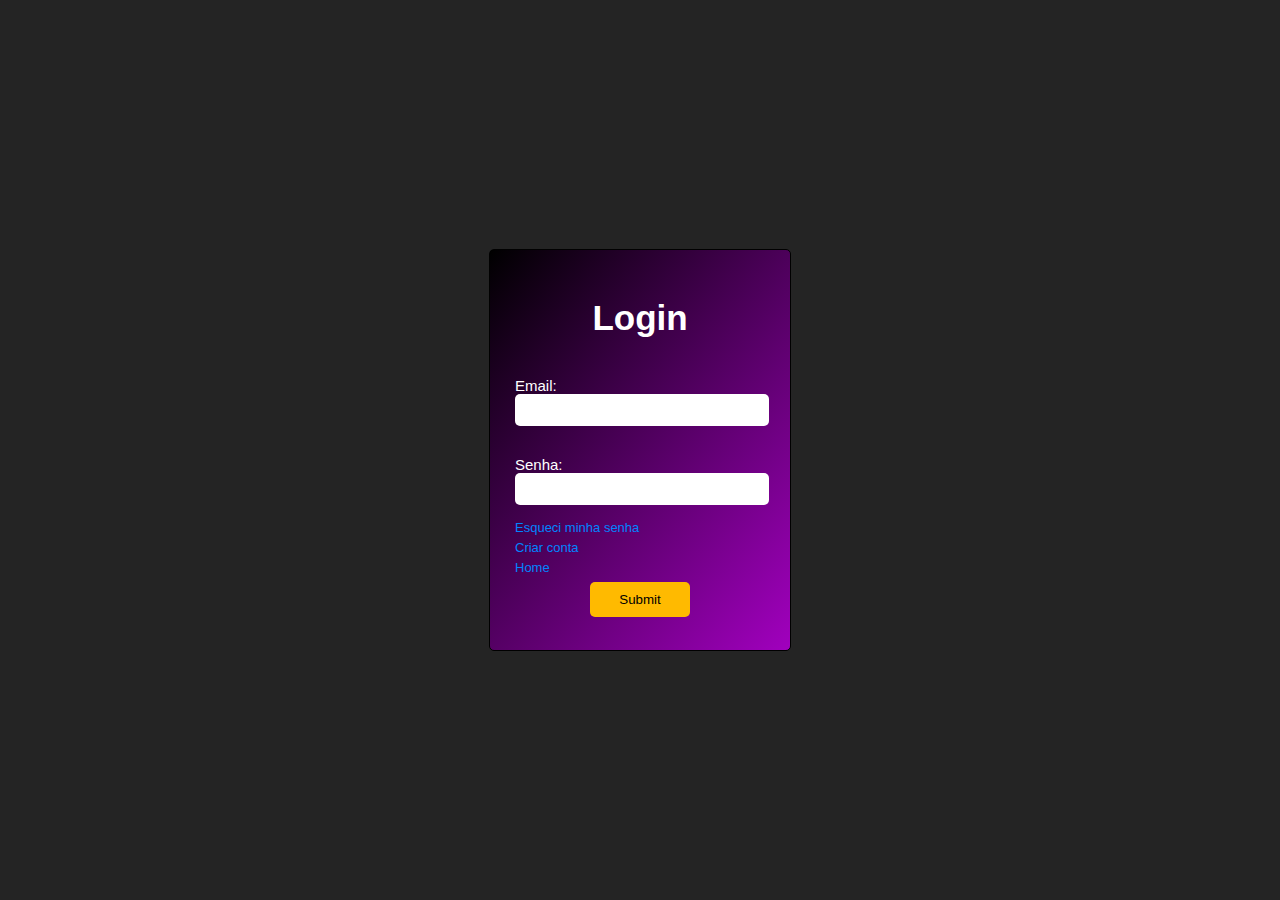
<file: login/index.html>
<!DOCTYPE html>
<html lang="en">
<head>
    <meta charset="UTF-8">
    <meta http-equiv="X-UA-Compatible" content="IE=edge">
    <meta name="viewport" content="width=device-width, initial-scale=1.0">
    <link rel="shortcut icon" href="assets/Logo(s) e Favicon/favicon.png" type="image/x-icon">
    <link rel="stylesheet" href="style.css">
    <title>Login</title>
</head>
<body>
    <main>
        <form class="formulario">
            <h1>Login</h1>
            <p>Email: <br><input type="email" name="email" class="inputs"></p>
            <p>Senha: <br><input type="password" name="senha" class="inputs"></p>
            <div class="ancoras">
                <a href="#">Esqueci minha senha</a>
                <a href="../register/index.html">Criar conta</a>
                <a href="../pagina-principal-pc/index.html">Home</a>
            </div>
            <input type="submit" name="entrar" id="butao">
        </form>
    </main>
</body>
</html>
</file>
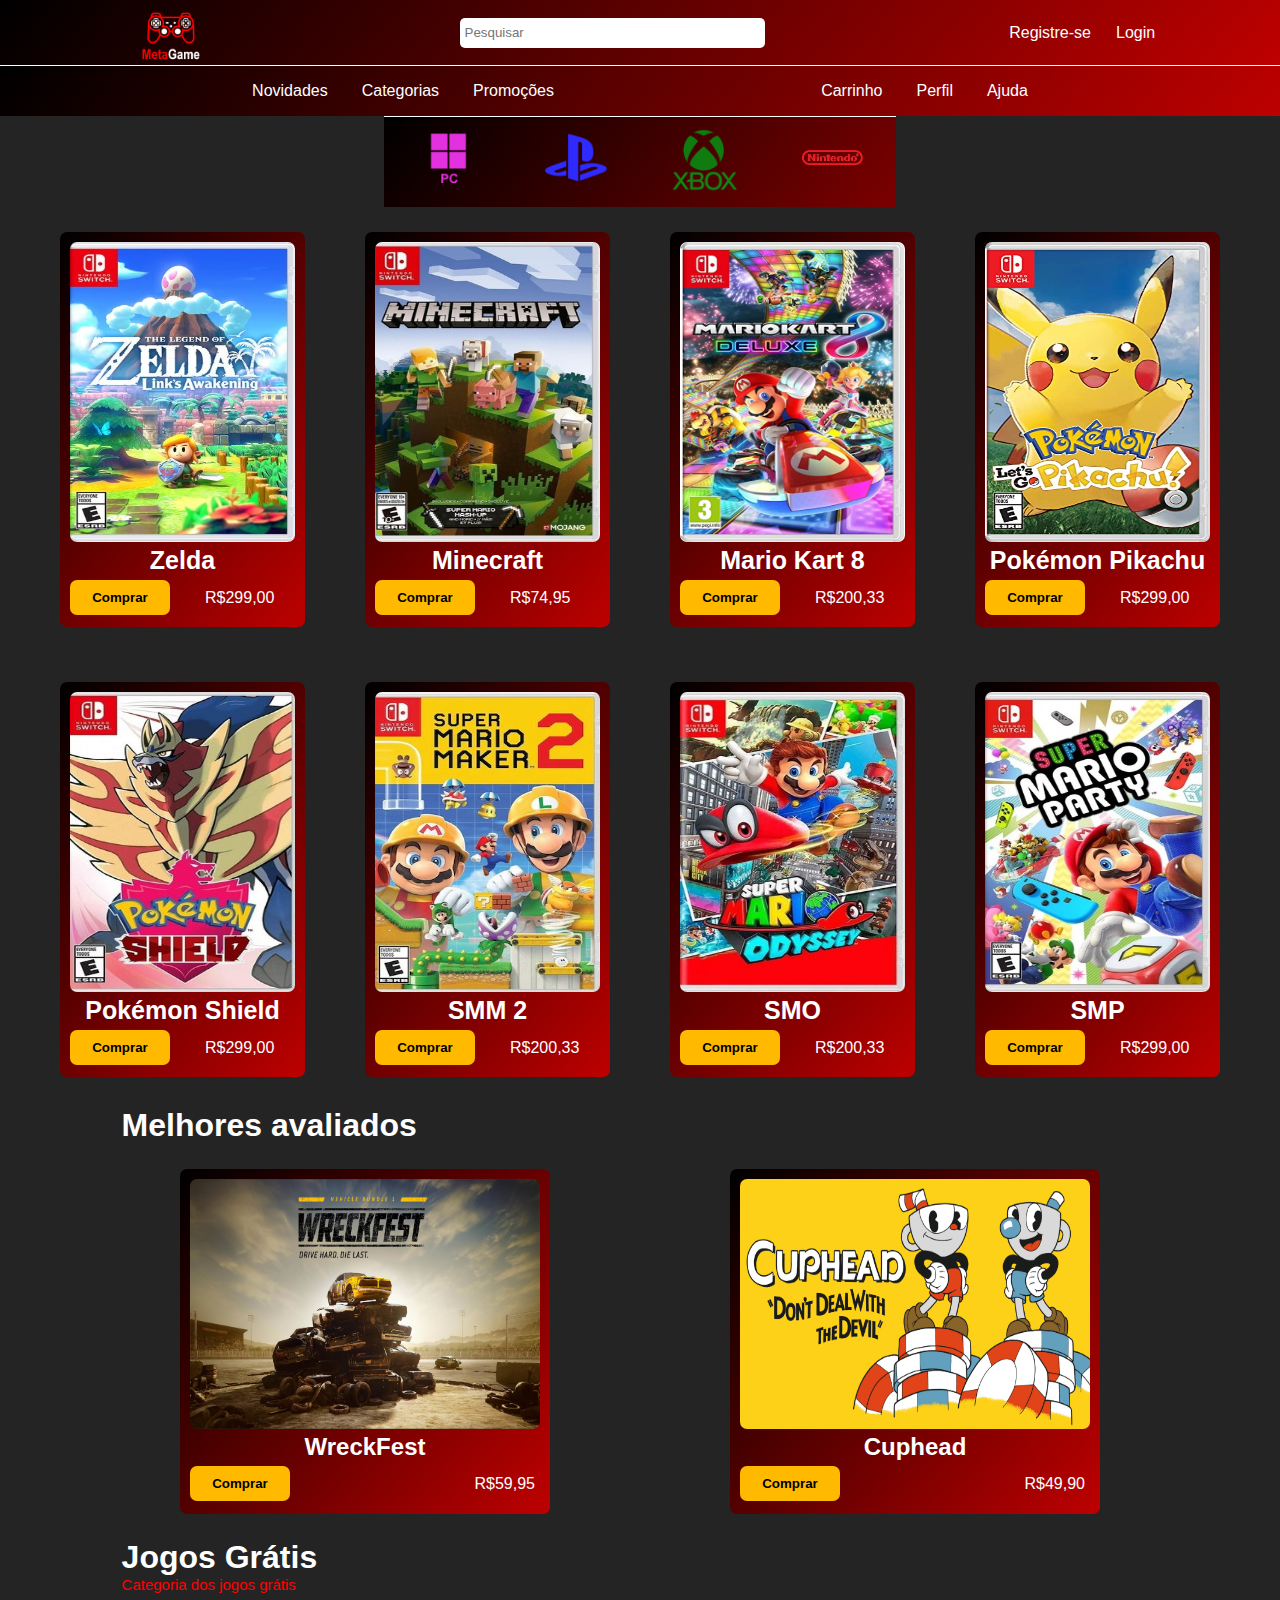
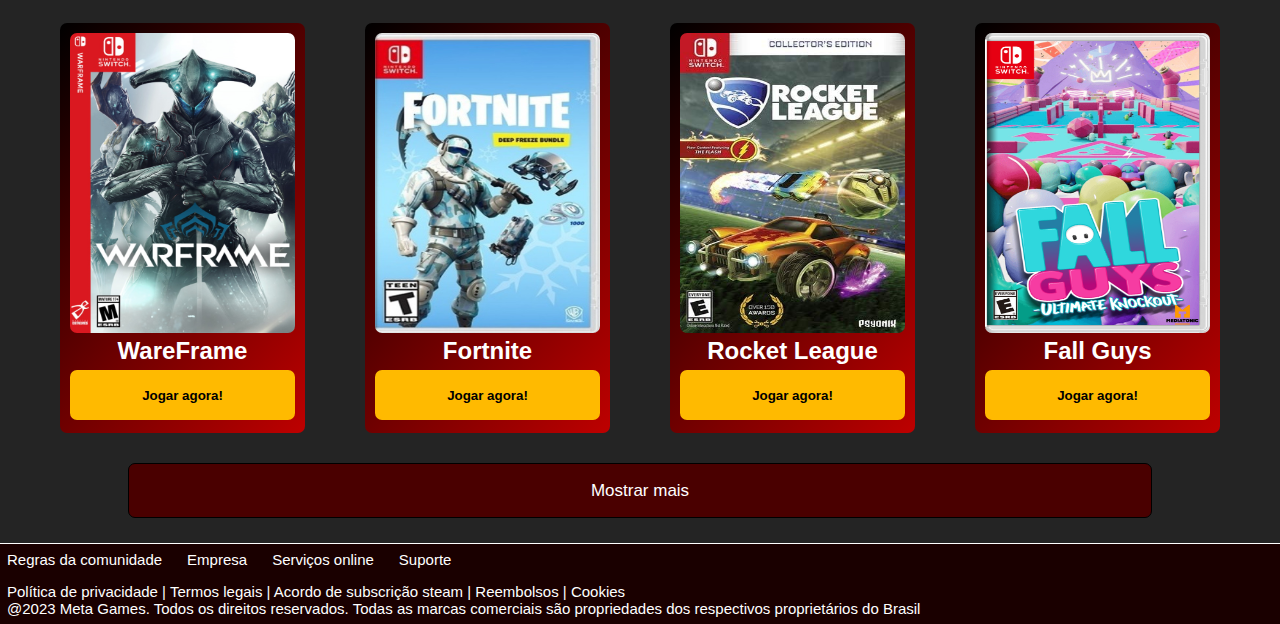
<file: pag-principal-nintendo/index.html>
<!DOCTYPE html>
<html lang="pt-br">
<head>
    <meta charset="UTF-8">
    <meta http-equiv="X-UA-Compatible" content="IE=edge">
    <meta name="viewport" content="width=device-width, initial-scale=1.0">
    <link rel="stylesheet" href="style.css">
    <link rel="shortcut icon" href="assets/Logo(s) e Favicon/favicon.png" type="image/x-icon">
    <title>Meta game xbox</title>
</head>
<body>
    <header>
        <img src="assets/Logo(s) e Favicon/Logo(Nintendo2).png" alt="LOGO" class="logo-header">

        <input type="text" name="Pesquisa" placeholder="Pesquisar" class="input-header">

        <nav>
            <a href="../register/index.html">Registre-se</a>
            <a href="../login/index.html">Login</a>
        </nav>
    </header>

    <main>
        <nav class="seila">
            <div>
                <a href="#" class="botoes">Novidades</a>
                <a href="#" class="botoes">Categorias</a>
                <a href="#" class="botoes">Promoções</a>
            </div>

            <div>
                <a href="#" class="botoes">Carrinho</a>
                <a href="#" class="botoes">Perfil</a>
                <a href="#" class="botoes">Ajuda</a>
            </div>
        </nav>

        <nav class="navegacao-plataforma">
            <button class="plataforma1" id="pc"></button>
            <button class="plataforma2" id="ps4"></button>
            <button class="plataforma3" id="xbox"></button>
            <button class="plataforma4" id="nintendo"></button>
        </nav>

        <section>
            <section class="div-jogos1">
                <div class="informacoes-jogos">
                    <img src="assets/NINTENDO/zelda.jpg" alt="jogo" class="imagens-jogos">
                    <h1>Zelda</h1>
                    <div class="informadoes-comprar">
                        <button class="comprar" id="zelda">Comprar</button>
                        <p>R$299,00</p>
                    </div>
                </div>

                <div class="informacoes-jogos">
                    <img src="assets/NINTENDO/minecraft.jpg" alt="jogo" class="imagens-jogos">
                    <h1>Minecraft</h1>
                    <div class="informadoes-comprar">
                        <button class="comprar" id="mine">Comprar</button>
                        <p>R$74,95</p>
                    </div>
                </div>

                <div class="informacoes-jogos">
                    <img src="assets/NINTENDO/MK8.jpg" alt="jogo" class="imagens-jogos">
                    <h1>Mario Kart 8</h1>
                    <div class="informadoes-comprar">
                        <button class="comprar" id="marioKart">Comprar</button>
                        <p>R$200,33</p>
                    </div>
                </div>

                <div class="informacoes-jogos">
                    <img src="assets/NINTENDO/PokemonPIKACHU.jpg" alt="jogo" class="imagens-jogos">
                    <h1>Pokémon Pikachu</h1>
                    <div class="informadoes-comprar">
                        <button class="comprar" id="PokePika">Comprar</button>
                        <p>R$299,00</p>
                    </div>
                </div>
            </section>

            <section class="div-jogos2">
                <div class="informacoes-jogos">
                    <img src="assets/NINTENDO/PokemonSHIELD.jpg" alt="jogo" class="imagens-jogos">
                    <h1>Pokémon Shield</h1>
                    <div class="informadoes-comprar">
                        <button class="comprar" id="PokeShield">Comprar</button>
                        <p>R$299,00</p>
                    </div>
                </div>

                <div class="informacoes-jogos">
                    <img src="assets/NINTENDO/SMM2.jpg" alt="jogo" class="imagens-jogos">
                    <h1>SMM 2</h1>
                    <div class="informadoes-comprar">
                        <button class="comprar" id="SMM2">Comprar</button>
                        <p>R$200,33</p>
                    </div>
                </div>

                <div class="informacoes-jogos">
                    <img src="assets/NINTENDO/SMO.jpg" alt="jogo" class="imagens-jogos">
                    <h1>SMO</h1>
                    <div class="informadoes-comprar">
                        <button class="comprar" id="SMO">Comprar</button>
                        <p>R$200,33</p>
                    </div>
                </div>

                <div class="informacoes-jogos">
                    <img src="assets/NINTENDO/SMP.jpg" alt="jogo" class="imagens-jogos">
                    <h1>SMP</h1>
                    <div class="informadoes-comprar">
                        <button class="comprar" id="SMP">Comprar</button>
                        <p>R$299,00</p>
                    </div>
                </div>
            </section>
        </section>


        <div class="titulo-catalogos">
            <h1>Melhores avaliados</h1>
        </div>

        <section class="catalogos">
            <div class="catalogo-bem-avaliado">
                <img src="assets/NINTENDO/wreckfest.jpg" alt="bem avaliado" class="catalogo-imagem">
                <div class="informacoes-catalogo">
                    <div class="info-catalogo-escrito">
                        <h2>WreckFest</h2>
                        <div>
                            <button class="comprar" id="WreckFest">Comprar</button>
                            <p>R$59,95</p>
                        </div>
                    </div>
                </div>
            </div>

            <div class="catalogo-bem-avaliado">
                <img src="assets/NINTENDO/cuphead.jpg" alt="bem avaliado" class="catalogo-imagem">
                <div class="informacoes-catalogo">
                    <div class="info-catalogo-escrito">
                        <h2>Cuphead</h2>
                        <div>
                            <button class="comprar" id="Cuphead">Comprar</button>
                            <p>R$49,90</p>
                        </div>
                    </div>
                </div>
            </div>
        </section>


        <div class="titulo-catalogos">
            <h1>Jogos Grátis</h1>
            <a href="#">Categoria dos jogos grátis</a>
        </div>

        <section class="jogos-gratis">
            <div class="catalogo-jogo-gratis">
                <img src="assets/NINTENDO/wareframe.jpg" alt="Imagem jogo gratis" class="imagens-jogos">
                <h2>WareFrame</h2>
                <button class="botao-jogar-agora" id="WareFrame">Jogar agora!</button>
            </div>

            <div class="catalogo-jogo-gratis">
                <img src="assets/NINTENDO/fortnite.jpg" alt="Imagem jogo gratis" class="imagens-jogos">
                <h2>Fortnite</h2>
                <button class="botao-jogar-agora" id="Fortnite">Jogar agora!</button>
            </div>

            <div class="catalogo-jogo-gratis">
                <img src="assets/NINTENDO/rocket league.jpg" alt="Imagem jogo gratis" class="imagens-jogos">
                <h2>Rocket League</h2>
                <button class="botao-jogar-agora" id="RocketLeague">Jogar agora!</button>
            </div>

            <div class="catalogo-jogo-gratis">
                <img src="assets/NINTENDO/fall guys.png" alt="Imagem jogo gratis" class="imagens-jogos">
                <h2>Fall Guys</h2>
                <button class="botao-jogar-agora" id="FallGuys">Jogar agora!</button>
            </div>
        </section>

        <section class="butao-torto">
            <button class="mostrar-mais">Mostrar mais</button>
        </section>

    </main>

    <footer>
        <nav>
            <a href="#">Regras da comunidade</a>
            <a href="#">Empresa</a>
            <a href="#">Serviços online</a>
            <a href="#">Suporte</a>
        </nav>

        <p>Política de privacidade   |   Termos legais   |   Acordo de subscrição steam   |   Reembolsos   |   Cookies</p>
        <p>@2023 Meta Games. Todos os direitos reservados. Todas as marcas comerciais são propriedades dos respectivos proprietários do Brasil</p>
    </footer>

    <script src="script.js"></script>
</body>
</html>
</file>
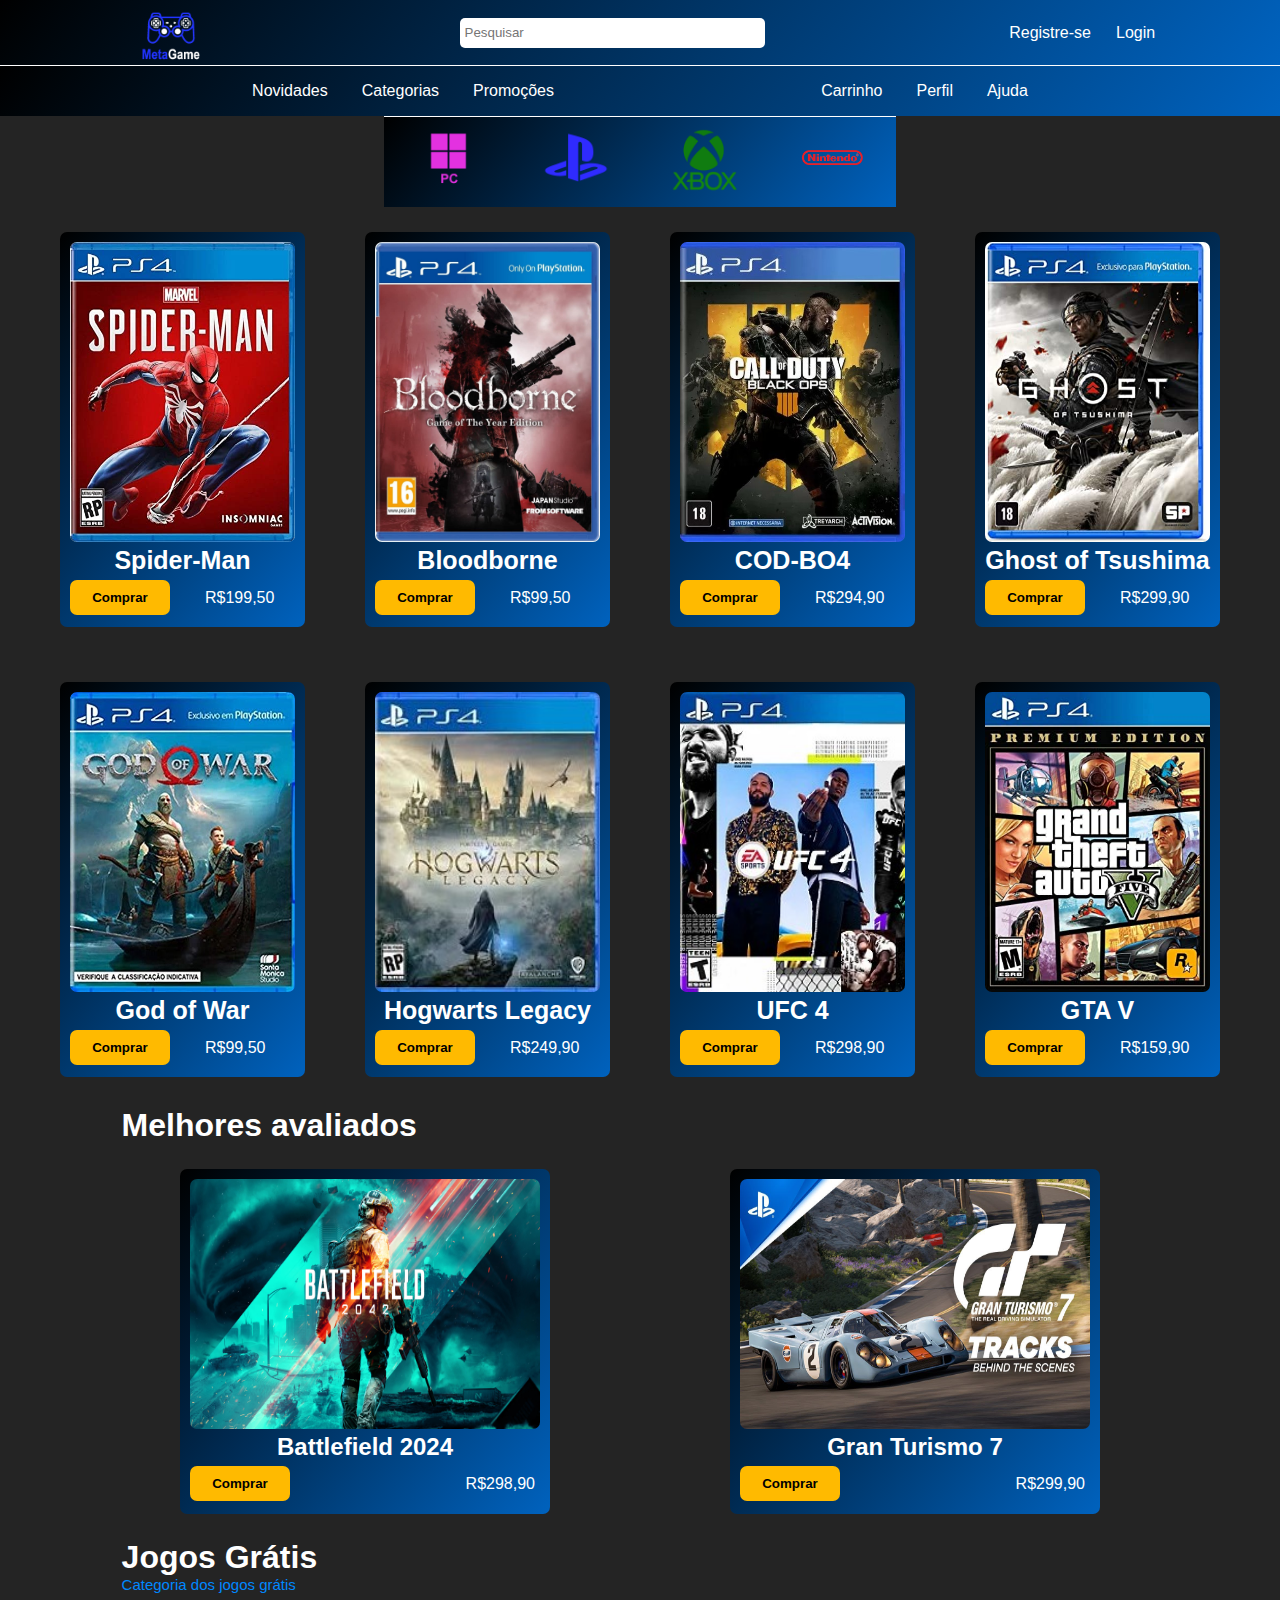
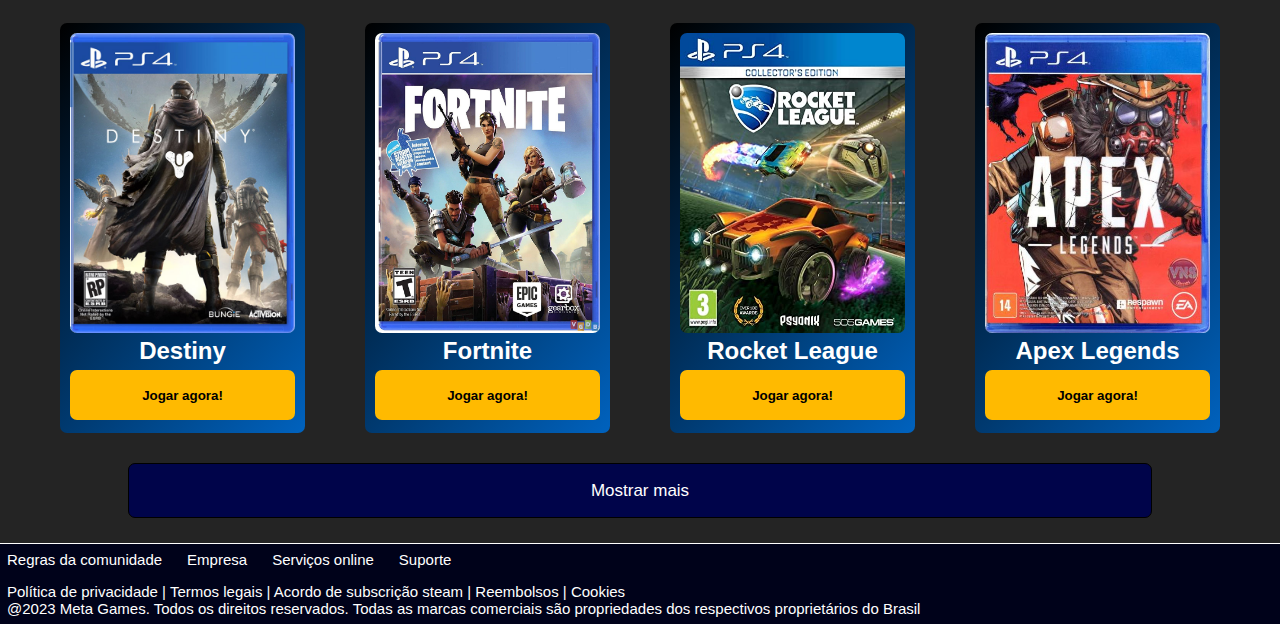
<file: pagina-principal-ps4/index.html>
<!DOCTYPE html>
<html lang="pt-br">
<head>
    <meta charset="UTF-8">
    <meta http-equiv="X-UA-Compatible" content="IE=edge">
    <meta name="viewport" content="width=device-width, initial-scale=1.0">
    <link rel="stylesheet" href="style.css">
    <link rel="shortcut icon" href="assets/Logo(s) e Favicon/favicon.png" type="image/x-icon">
    <title>Meta game ps4</title>
</head>
<body>
    <header>
        <img src="assets/Logo(s) e Favicon/Logo(PS).png" alt="LOGO" class="logo-header">

        <input type="text" name="Pesquisa" placeholder="Pesquisar" class="input-header">

        <nav>
            <a href="../register/index.html">Registre-se</a>
            <a href="../login/index.html">Login</a>
        </nav>
    </header>

    <main>
        <nav class="seila">
            <div>
                <a href="#" class="botoes">Novidades</a>
                <a href="#" class="botoes">Categorias</a>
                <a href="#" class="botoes">Promoções</a>
            </div>

            <div>
                <a href="#" class="botoes">Carrinho</a>
                <a href="#" class="botoes">Perfil</a>
                <a href="#" class="botoes">Ajuda</a>
            </div>
        </nav>

        <nav class="navegacao-plataforma">
            <button class="plataforma1" id="pc"></button>
            <button class="plataforma2" id="ps4"></button>
            <button class="plataforma3" id="xbox"></button>
            <button class="plataforma4" id="nintendo"></button>
        </nav>

        <section>
            <section class="div-jogos1">
                <div class="informacoes-jogos">
                    <img src="assets/PS/spiderman.jpg" alt="jogo" class="imagens-jogos">
                    <h1>Spider-Man</h1>
                    <div class="informadoes-comprar">
                        <button class="comprar" id="miranha">Comprar</button>
                        <p>R$199,50</p>
                    </div>
                </div>

                <div class="informacoes-jogos">
                    <img src="assets/PS/Bloodborne.jpg" alt="jogo" class="imagens-jogos">
                    <h1>Bloodborne</h1>
                    <div class="informadoes-comprar">
                        <button class="comprar" id="bloodborne">Comprar</button>
                        <p>R$99,50</p>
                    </div>
                </div>

                <div class="informacoes-jogos">
                    <img src="assets/PS/COaDbo4jpg.jpg" alt="jogo" class="imagens-jogos">
                    <h1>COD-BO4</h1>
                    <div class="informadoes-comprar">
                        <button class="comprar" id="codBo4">Comprar</button>
                        <p>R$294,90</p>
                    </div>
                </div>

                <div class="informacoes-jogos">
                    <img src="assets/PS/GHT.jpg" alt="jogo" class="imagens-jogos">
                    <h1>Ghost of Tsushima</h1>
                    <div class="informadoes-comprar">
                        <button class="comprar" id="ghostOfTsushima">Comprar</button>
                        <p>R$299,90</p>
                    </div>
                </div>
            </section>

            <section class="div-jogos2">
                <div class="informacoes-jogos">
                    <img src="assets/PS/godofwar.jpg" alt="jogo" class="imagens-jogos">
                    <h1>God of War</h1>
                    <div class="informadoes-comprar">
                        <button class="comprar" id="godOfWar">Comprar</button>
                        <p>R$99,50</p>
                    </div>
                </div>

                <div class="informacoes-jogos">
                    <img src="assets/PS/Hogawarts.jpg" alt="jogo" class="imagens-jogos">
                    <h1>Hogwarts Legacy</h1>
                    <div class="informadoes-comprar">
                        <button class="comprar" id="HogawartsLegacy">Comprar</button>
                        <p>R$249,90</p>
                    </div>
                </div>

                <div class="informacoes-jogos">
                    <img src="assets/PS/UFC4.jpg" alt="jogo" class="imagens-jogos">
                    <h1>UFC 4</h1>
                    <div class="informadoes-comprar">
                        <button class="comprar" id="UFC4">Comprar</button>
                        <p>R$298,90</p>
                    </div>
                </div>

                <div class="informacoes-jogos">
                    <img src="assets/PS/GTA5.jpg" alt="jogo" class="imagens-jogos">
                    <h1>GTA V</h1>
                    <div class="informadoes-comprar">
                        <button class="comprar" id="GTAV">Comprar</button>
                        <p>R$159,90</p>
                    </div>
                </div>
            </section>
        </section>


        <div class="titulo-catalogos">
            <h1>Melhores avaliados</h1>
        </div>

        <section class="catalogos">
            <div class="catalogo-bem-avaliado">
                <img src="assets/PS/BF2024.jpg" alt="bem avaliado" class="catalogo-imagem">
                <div class="informacoes-catalogo">
                    <div class="info-catalogo-escrito">
                        <h2>Battlefield 2024</h2>
                        <div>
                            <button class="comprar" id="bf2024">Comprar</button>
                            <p>R$298,90</p>
                        </div>
                    </div>
                </div>
            </div>

            <div class="catalogo-bem-avaliado">
                <img src="assets/PS/GT7.jpg" alt="bem avaliado" class="catalogo-imagem">
                <div class="informacoes-catalogo">
                    <div class="info-catalogo-escrito">
                        <h2>Gran Turismo 7</h2>
                        <div>
                            <button class="comprar" id="granTurismo7">Comprar</button>
                            <p>R$299,90</p>
                        </div>
                    </div>
                </div>
            </div>
        </section>


        <div class="titulo-catalogos">
            <h1>Jogos Grátis</h1>
            <a href="#">Categoria dos jogos grátis</a>
        </div>

        <section class="jogos-gratis">
            <div class="catalogo-jogo-gratis">
                <img src="assets/PS/destiny.jpg" alt="Imagem jogo gratis" class="imagens-jogos">
                <h2>Destiny</h2>
                <button class="botao-jogar-agora" id="destiny">Jogar agora!</button>
            </div>

            <div class="catalogo-jogo-gratis">
                <img src="assets/PS/Fortnite.jpg" alt="Imagem jogo gratis" class="imagens-jogos">
                <h2>Fortnite</h2>
                <button class="botao-jogar-agora" id="Fortnite">Jogar agora!</button>
            </div>

            <div class="catalogo-jogo-gratis">
                <img src="assets/PS/Rocket league.jpg" alt="Imagem jogo gratis" class="imagens-jogos">
                <h2>Rocket League</h2>
                <button class="botao-jogar-agora" id="rocketLeague">Jogar agora!</button>
            </div>

            <div class="catalogo-jogo-gratis">
                <img src="assets/PS/Apex.jpg" alt="Imagem jogo gratis" class="imagens-jogos">
                <h2>Apex Legends</h2>
                <button class="botao-jogar-agora" id="pepekas">Jogar agora!</button>
            </div>
        </section>

        <section class="butao-torto">
            <button class="mostrar-mais">Mostrar mais</button>
        </section>

    </main>

    <footer>
        <nav>
            <a href="#">Regras da comunidade</a>
            <a href="#">Empresa</a>
            <a href="#">Serviços online</a>
            <a href="#">Suporte</a>
        </nav>

        <p>Política de privacidade   |   Termos legais   |   Acordo de subscrição steam   |   Reembolsos   |   Cookies</p>
        <p>@2023 Meta Games. Todos os direitos reservados. Todas as marcas comerciais são propriedades dos respectivos proprietários do Brasil</p>
    </footer>

    <script src="script.js"></script>
</body>
</html>
</file>
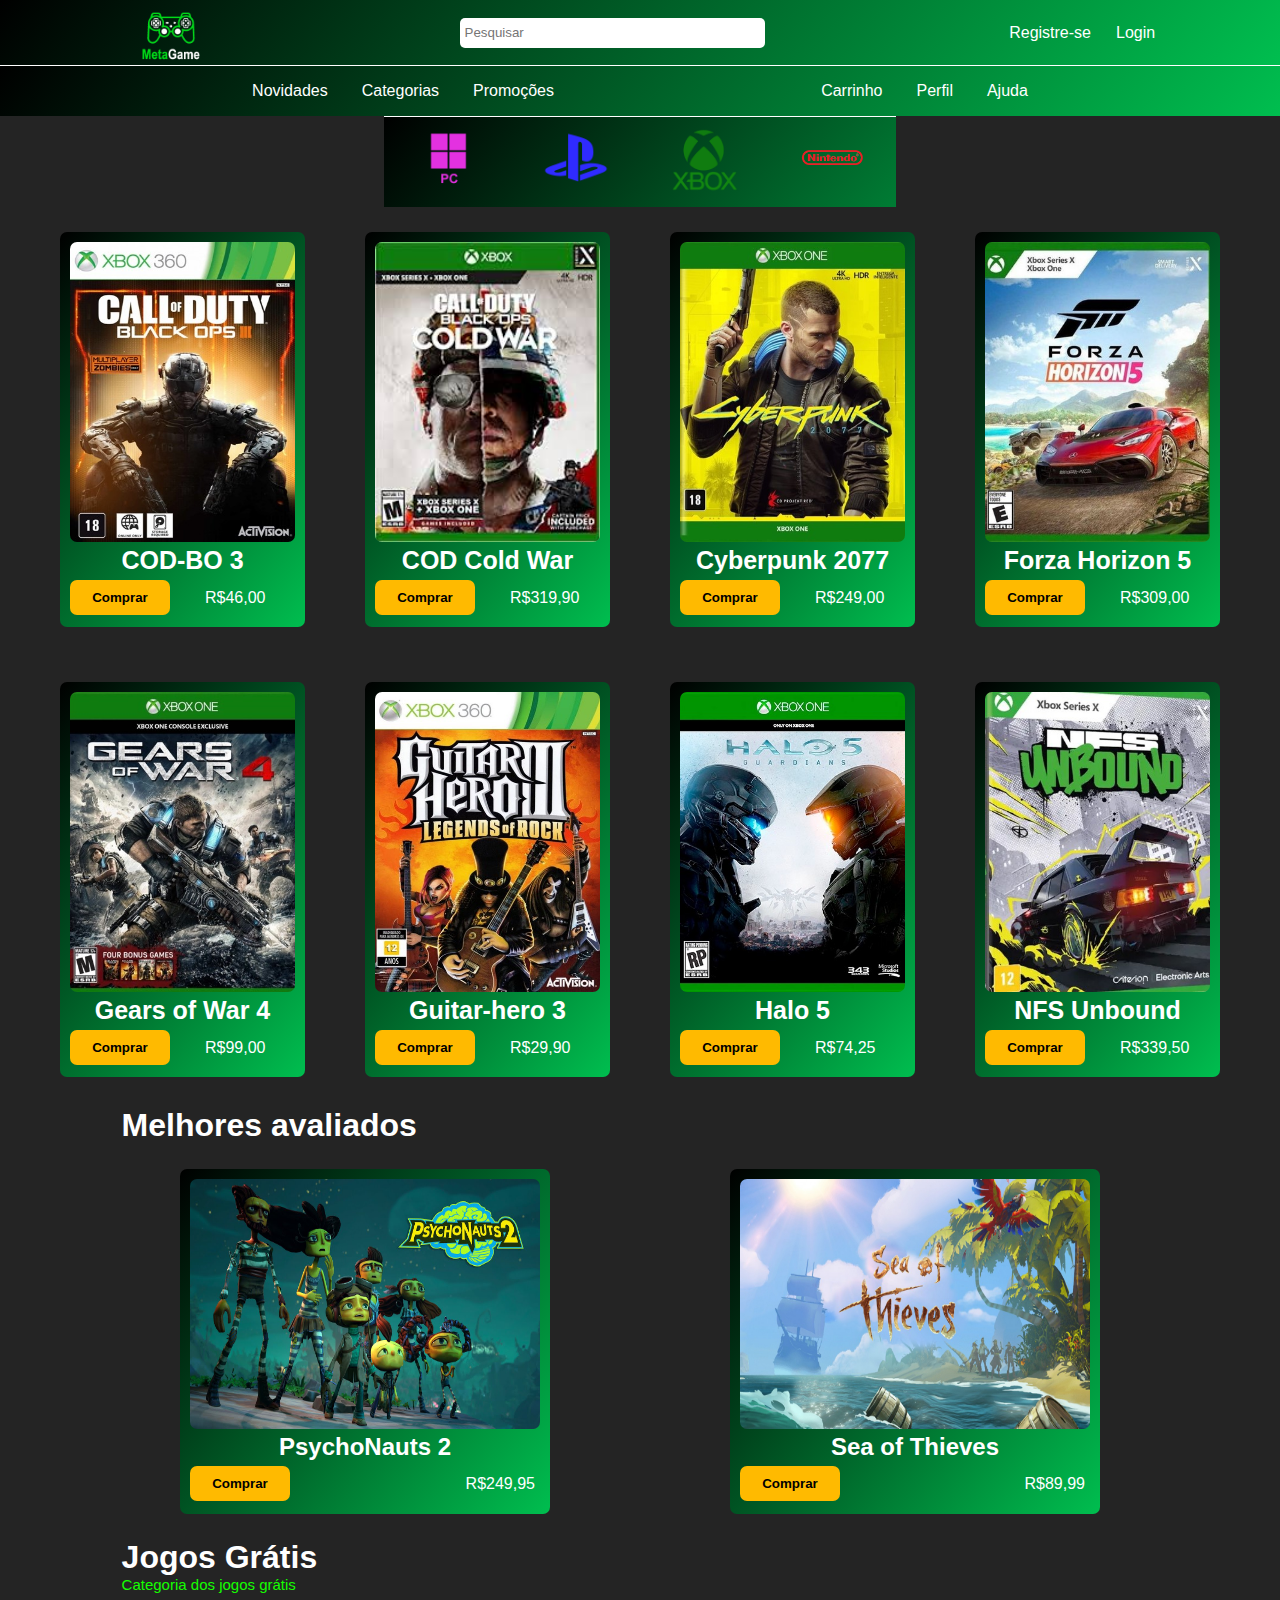
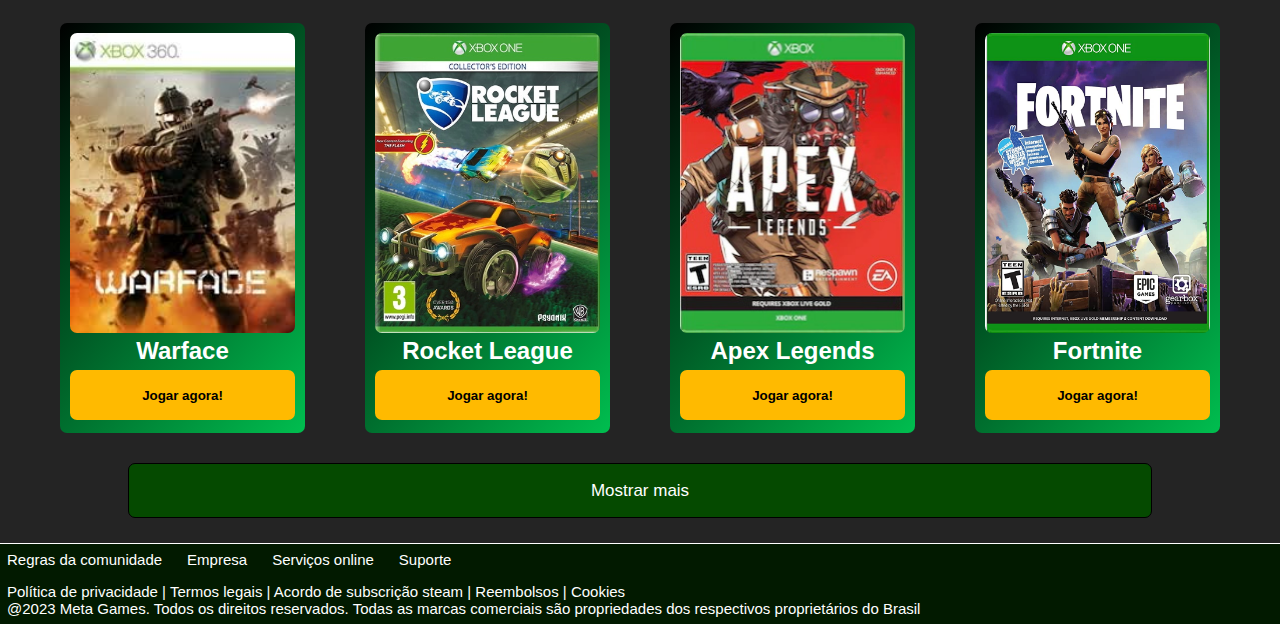
<file: pagina-principal-xbox/index.html>
<!DOCTYPE html>
<html lang="pt-br">
<head>
    <meta charset="UTF-8">
    <meta http-equiv="X-UA-Compatible" content="IE=edge">
    <meta name="viewport" content="width=device-width, initial-scale=1.0">
    <link rel="stylesheet" href="style.css">
    <link rel="shortcut icon" href="assets/Logo(s) e Favicon/favicon.png" type="image/x-icon">
    <title>Meta game xbox</title>
</head>
<body>
    <header>
        <img src="assets/Logo(s) e Favicon/Logo(Xbox2).png" alt="LOGO" class="logo-header">

        <input type="text" name="Pesquisa" placeholder="Pesquisar" class="input-header">

        <nav>
            <a href="../register/index.html">Registre-se</a>
            <a href="../login/index.html">Login</a>
        </nav>
    </header>

    <main>
        <nav class="seila">
            <div>
                <a href="#" class="botoes">Novidades</a>
                <a href="#" class="botoes">Categorias</a>
                <a href="#" class="botoes">Promoções</a>
            </div>

            <div>
                <a href="#" class="botoes">Carrinho</a>
                <a href="#" class="botoes">Perfil</a>
                <a href="#" class="botoes">Ajuda</a>
            </div>
        </nav>

        <nav class="navegacao-plataforma">
            <button class="plataforma1" id="pc"></button>
            <button class="plataforma2" id="ps4"></button>
            <button class="plataforma3" id="xbox"></button>
            <button class="plataforma4" id="nintendo"></button>
        </nav>

        <section>
            <section class="div-jogos1">
                <div class="informacoes-jogos">
                    <img src="assets/XBOX/CODbo3.jpg" alt="jogo" class="imagens-jogos">
                    <h1>COD-BO 3</h1>
                    <div class="informadoes-comprar">
                        <button class="comprar" id="codBo3">Comprar</button>
                        <p>R$46,00</p>
                    </div>
                </div>

                <div class="informacoes-jogos">
                    <img src="assets/XBOX/CODcw.jpg" alt="jogo" class="imagens-jogos">
                    <h1>COD Cold War</h1>
                    <div class="informadoes-comprar">
                        <button class="comprar" id="codColdWar">Comprar</button>
                        <p>R$319,90</p>
                    </div>
                </div>

                <div class="informacoes-jogos">
                    <img src="assets/XBOX/cyberpunk.jpg" alt="jogo" class="imagens-jogos">
                    <h1>Cyberpunk 2077</h1>
                    <div class="informadoes-comprar">
                        <button class="comprar" id="Cyberpunk">Comprar</button>
                        <p>R$249,00</p>
                    </div>
                </div>

                <div class="informacoes-jogos">
                    <img src="assets/XBOX/FH5.jpg" alt="jogo" class="imagens-jogos">
                    <h1>Forza Horizon 5</h1>
                    <div class="informadoes-comprar">
                        <button class="comprar" id="Forza5">Comprar</button>
                        <p>R$309,00</p>
                    </div>
                </div>
            </section>

            <section class="div-jogos2">
                <div class="informacoes-jogos">
                    <img src="assets/XBOX/Gearss.jpg" alt="jogo" class="imagens-jogos">
                    <h1>Gears of War 4</h1>
                    <div class="informadoes-comprar">
                        <button class="comprar" id="GearsOfWar4">Comprar</button>
                        <p>R$99,00</p>
                    </div>
                </div>

                <div class="informacoes-jogos">
                    <img src="assets/XBOX/GH3.jpg" alt="jogo" class="imagens-jogos">
                    <h1>Guitar-hero 3</h1>
                    <div class="informadoes-comprar">
                        <button class="comprar" id="Guitar3">Comprar</button>
                        <p>R$29,90</p>
                    </div>
                </div>

                <div class="informacoes-jogos">
                    <img src="assets/XBOX/halo5.jpg" alt="jogo" class="imagens-jogos">
                    <h1>Halo 5</h1>
                    <div class="informadoes-comprar">
                        <button class="comprar" id="Halo5">Comprar</button>
                        <p>R$74,25</p>
                    </div>
                </div>

                <div class="informacoes-jogos">
                    <img src="assets/XBOX/NFSunbound.jpg" alt="jogo" class="imagens-jogos">
                    <h1>NFS Unbound</h1>
                    <div class="informadoes-comprar">
                        <button class="comprar" id="NFSUnbound">Comprar</button>
                        <p>R$339,50</p>
                    </div>
                </div>
            </section>
        </section>


        <div class="titulo-catalogos">
            <h1>Melhores avaliados</h1>
        </div>

        <section class="catalogos">
            <div class="catalogo-bem-avaliado">
                <img src="assets/XBOX/Psychonauts-2-capa.jpg" alt="bem avaliado" class="catalogo-imagem">
                <div class="informacoes-catalogo">
                    <div class="info-catalogo-escrito">
                        <h2>PsychoNauts 2</h2>
                        <div>
                            <button class="comprar" id="PsychoNauts2">Comprar</button>
                            <p>R$249,95</p>
                        </div>
                    </div>
                </div>
            </div>

            <div class="catalogo-bem-avaliado">
                <img src="assets/XBOX/Sea-of-Thieves-capa.jpg" alt="bem avaliado" class="catalogo-imagem">
                <div class="informacoes-catalogo">
                    <div class="info-catalogo-escrito">
                        <h2>Sea of Thieves</h2>
                        <div>
                            <button class="comprar" id="SeaOfThieves">Comprar</button>
                            <p>R$89,99</p>
                        </div>
                    </div>
                </div>
            </div>
        </section>


        <div class="titulo-catalogos">
            <h1>Jogos Grátis</h1>
            <a href="#">Categoria dos jogos grátis</a>
        </div>

        <section class="jogos-gratis">
            <div class="catalogo-jogo-gratis">
                <img src="assets/XBOX/warface.jpeg" alt="Imagem jogo gratis" class="imagens-jogos">
                <h2>Warface</h2>
                <button class="botao-jogar-agora" id="Warface">Jogar agora!</button>
            </div>

            <div class="catalogo-jogo-gratis">
                <img src="assets/XBOX/Rocket league capa.jpg" alt="Imagem jogo gratis" class="imagens-jogos">
                <h2>Rocket League</h2>
                <button class="botao-jogar-agora" id="RocketLeague">Jogar agora!</button>
            </div>

            <div class="catalogo-jogo-gratis">
                <img src="assets/XBOX/Apex.jpg" alt="Imagem jogo gratis" class="imagens-jogos">
                <h2>Apex Legends</h2>
                <button class="botao-jogar-agora" id="Pekekas">Jogar agora!</button>
            </div>

            <div class="catalogo-jogo-gratis">
                <img src="assets/XBOX/Fortnite.jpg" alt="Imagem jogo gratis" class="imagens-jogos">
                <h2>Fortnite</h2>
                <button class="botao-jogar-agora" id="Fortnite">Jogar agora!</button>
            </div>
        </section>

        <section class="butao-torto">
            <button class="mostrar-mais">Mostrar mais</button>
        </section>

    </main>

    <footer>
        <nav>
            <a href="#">Regras da comunidade</a>
            <a href="#">Empresa</a>
            <a href="#">Serviços online</a>
            <a href="#">Suporte</a>
        </nav>

        <p>Política de privacidade   |   Termos legais   |   Acordo de subscrição steam   |   Reembolsos   |   Cookies</p>
        <p>@2023 Meta Games. Todos os direitos reservados. Todas as marcas comerciais são propriedades dos respectivos proprietários do Brasil</p>
    </footer>
    <script src="script.js"></script>
</body>
</html>
</file>
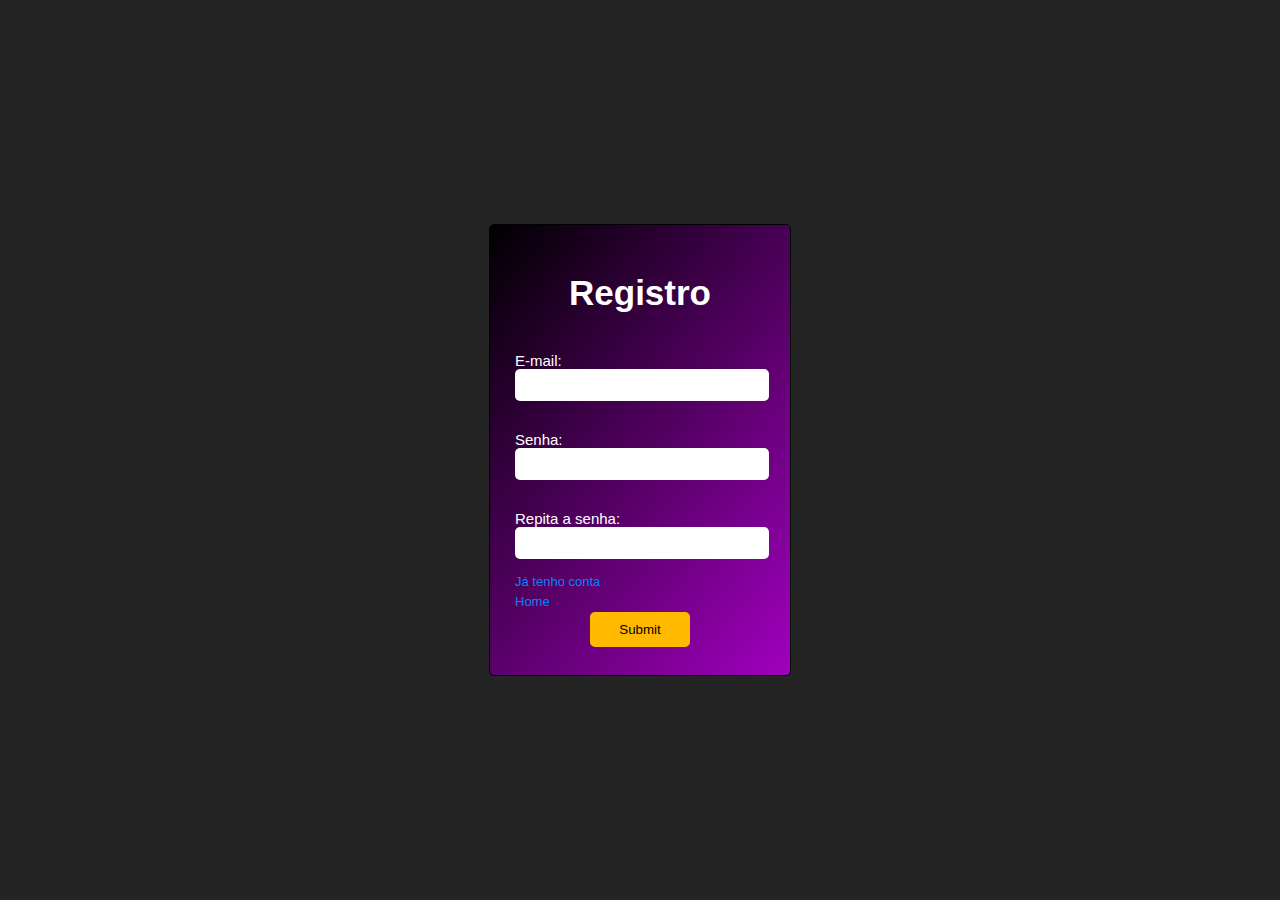
<file: register/index.html>
<!DOCTYPE html>
<html lang="en">
<head>
    <meta charset="UTF-8">
    <meta http-equiv="X-UA-Compatible" content="IE=edge">
    <meta name="viewport" content="width=device-width, initial-scale=1.0">
    <link rel="shortcut icon" href="assets/Logo(s) e Favicon/favicon.png" type="image/x-icon">
    <link rel="stylesheet" href="style.css">
    <title>Login</title>
</head>
<body>
    <main>
        <form class="formulario">
            <h1>Registro</h1>
            <p>E-mail: <br><input type="email" name="email" class="inputs"></p>
            <p>Senha: <br><input type="password" name="senha" class="inputs"></p>
            <p>Repita a senha: <br><input type="password" name="senha" class="inputs"></p>
            <div class="ancoras">
                <a href="../login/index.html">Já tenho conta</a>
                <a href="../pagina-principal-pc/index.html">Home</a>
            </div>
            <input type="submit" name="entrar" id="butao">
        </form>
    </main>
</body>
</html>
</file>
<file: login/style.css>
* {
    text-decoration: none;
}

body {
    background-color: rgb(36, 36, 36);
    background-attachment: fixed;
}

.formulario {
    display: flex;
    flex-direction: column;
    position: absolute;
    top: 50%;
    left: 50%;
    transform: translate(-50%,-50%);
    border: solid 1px black;
    padding: 25px;
    width: 250px;
    height: 350px;
    border-radius: 5px;
    font-family: Arial, Helvetica, sans-serif;
    background: linear-gradient(130deg, black, rgb(161, 0, 190));
}

.formulario h1 {
    text-align: center;
    color: white;
    font-size: 35px;
}

.formulario input {
    border: none;
    outline: none;
    height: 30px;
    width: 100%;
    border-radius: 5px;
}

.formulario p {
    font-size: 15px;
    color: white;
}

#butao {
    margin: auto;
    text-align: center;
    width: 100px;
    height: 30px;
    border: none;
    outline: none;
    height: 35px;
    background-color: #FFBA00;
}

#butao:hover {
    background-color: #FFDB01;
    cursor: pointer;
}

.ancoras {
    display: flex;
    flex-direction: column;
    gap: 5px;
    font-size: 13px;
}

.ancoras a {
    color: rgb(0, 132, 255);
}

.ancoras a:hover {
    color: rgb(0, 179, 255);
    text-decoration: underline;
}
</file>
<file: pag-principal-nintendo/style.css>
* {
    text-decoration: none;
    margin: 0;
    padding: 0;
}

body {
    background-color: rgb(36, 36, 36);
}

header {
    background-color: grey;
    display: flex;
    flex-direction: row;
    justify-content: space-around;
    align-items: center;
    padding-top: 12.5px;
    padding-bottom: 12.5px;
    position: relative;
    width: 100%;
    height: 40px;
    font-family: Arial, Helvetica, sans-serif;
    background: linear-gradient(130deg, black, rgb(190, 0, 0));

}

header div {
    display: flex;
    flex-direction: row;
    align-items: center;
    gap: 15px;
}

.logo-header {
    width: 100px;
    left: 50px;
}

.logo-header:hover {
    cursor: pointer;
}

header nav {
    display: flex;
    flex-direction: row;
    gap: 15px;
}

header nav a {
    color: rgb(255, 255, 255);
    padding: 5px;
    border-radius: 5px;
}

header nav a:hover {
    color: #BEF8FF;
}

.input-header {
    width: 300px;
    height: 30px;
    border: none;
    outline: none;
    border-radius: 5px;
    padding-left: 5px;
}

.seila {
    display: flex;
    position: relative;
    align-items: center;
    justify-content: space-evenly;
    background-color: rgb(0, 0, 0);
    width: 100%;
    height: 50px;
    background: linear-gradient(130deg, black, rgb(190, 0, 0));
    border-top: solid 0.5px white;
}

.botoes {
    padding-left: 15px;
    padding-right: 15px;
    color: white;
    font-family: Arial, Helvetica, sans-serif;
}

.botoes:hover {
    color: #BEF8FF;
}

.navegacao-plataforma {
    display: flex;
    flex-direction: row;
    align-items: center;
    position: relative;
    justify-content: space-around;
    background-color: grey;
    width: 40%;
    height: 90px;
    left: 50%;
    transform: translate(-50%);
    background: linear-gradient(130deg, black, rgb(124, 0, 0));
    border-top: solid 0.5px white;
}

.plataforma1 {
    height: 70px;
    width: 70px;
    background-color: rgba(255, 255, 255, 0);
    background-size: cover;
    background-image: url(assets/Windows.png);
    border: none;
    transition: all 0.3s ease;
}

.plataforma1:hover {
    height: 90px;
    width: 90px;
    cursor: pointer;
}

.plataforma2 {
    height: 70px;
    width: 70px;
    background-color: rgba(255, 255, 255, 0);
    background-size: cover;
    background-image: url(assets/PS.png);
    border: none;
    transition: all 0.3s ease;
}

.plataforma2:hover {
    height: 90px;
    width: 90px;
    cursor: pointer;
}

.plataforma3 {
    height: 70px;
    width: 70px;
    background-color: rgba(255, 255, 255, 0);
    background-size: cover;
    background-image: url(assets/Xbox.png);
    border: none;
    transition: all 0.3s ease;
}

.plataforma3:hover {
    height: 90px;
    width: 90px;
    cursor: pointer;
}

.plataforma4 {
    height: 70px;
    width: 70px;
    background-color: rgba(255, 255, 255, 0);
    background-size: cover;
    background-image: url(assets/nintendo.png);
    border: none;
    transition: all 0.3s ease;
}

.plataforma4:hover {
    height: 90px;
    width: 90px;
    cursor: pointer;
}

.div-jogos1 {
    display: flex;
    flex-direction: row;
    justify-content: space-evenly;
    position: relative;
    top: 25px;
    height: 450px;
    width: 100%;
}

.imagens-jogos {
    width: 225px;
    height: 300px;
    border-radius: 7px;
}

.informacoes-jogos {
    width: 225px;
    height: 375px;
    border-radius: 7px;
    padding: 10px;
    font-family: Arial, Helvetica, sans-serif;
    background: linear-gradient(130deg, black, rgb(190, 0, 0));
    color: white;
}

.informacoes-jogos h1 {
    text-align: center;
    font-size: 25px;
    margin-bottom: 5px;
}

.informadoes-comprar {
    display: flex;
    flex-direction: row;
    align-items: center;
}

.informadoes-comprar p {
    margin-left: 35px;
    font-weight:normal;
}

.comprar {
    width: 100px;
    height: 35px;
    background-color: #FFBA00;
    border: none;
    border-radius: 7px;
    font-weight: bold;
}


.comprar:hover {
    background-color: #FFDB01;
    cursor: pointer;
}

.div-jogos2 {
    display: flex;
    flex-direction: row;
    justify-content: space-evenly;
    position: relative;
    top: 25px;
    height: 450px;
    width: 100%;
}

.catalogos {
    display: flex;
    flex-direction: row;
    justify-content: space-evenly;
    font-family: Arial, Helvetica, sans-serif;
    color: white;
    margin-top: 25px;
    margin-bottom: 25px;
}

.informacoes-catalogo {
    height: 70px;
    /* background-color: grey; */
}

.catalogo-bem-avaliado {
    background: linear-gradient(130deg, black, rgb(190, 0, 0));
    padding: 10px;
    border-radius: 7px;
    width: 350px;
    height: 325px;
}

.info-catalogo-escrito {
    display: flex;
    flex-direction: column;
    gap: 5px;
    text-align: center;
}

.info-catalogo-escrito h2 {
    text-align: center;
}

.info-catalogo-escrito div {
    display: flex;
    flex-direction: row;
    align-items: center;
    justify-content: space-between;
    margin-right: 5px;
}

.info-catalogo-escrito div p {
    font-weight:normal;
}

.catalogo-imagem {
    width: 350px;
    height: 250px;
    border-radius: 7px;
}

.titulo-catalogos {
    display: flex;
    flex-direction: column;
    justify-content: space-between;
    font-family: Arial, Helvetica, sans-serif;
    margin-left: 9.5%;
}

.titulo-catalogos h1 {
    color: white;
    font-family: arial;
}

.titulo-catalogos a {
    color: rgb(255, 0, 0);
    font-size: 15px;
    width: 180px;
}

.titulo-catalogos a:hover {
    text-decoration: underline;
}

.jogos-gratis {
    display: flex;
    flex-direction: row;
    justify-content: space-evenly;
    margin-top: 30px;
    margin-bottom: 30px;
}

.catalogo-jogo-gratis {
    width: 225px;
    height: 390px;
    border-radius: 7px;
    padding: 10px;
    font-family: Arial, Helvetica, sans-serif;
    background: linear-gradient(130deg, black, rgb(190, 0, 0));
    color: white;
}

.catalogo-jogo-gratis h2 {
    text-align: center;
}

.botao-jogar-agora {
    width: 225px;
    height: 50px;
    background-color: #FFBA00;
    border: none;
    border-radius: 7px;
    margin-top: 5px;
    font-weight: bold;
}

.botao-jogar-agora:hover {
    background-color: #FFDB01;
    cursor: pointer;
}

.butao-torto {
    display: flex;
    justify-content: center;
    position: relative;
}

.mostrar-mais {
    background-color: rgb(74, 0, 0);
    color: white;
    border: none;
    width: 80%;
    height: 55px;
    margin-right: 9.5%;
    margin-left: 9.5%;
    border-radius: 7px;
    font-size: 17px;
    border: rgb(0, 0, 0) 0.1px solid;
}

.mostrar-mais:hover {
    background-color: rgb(95, 0, 0);
    cursor: pointer;
}

footer {
    font-family: arial;
    font-size: 15px;
    display: flex;
    flex-direction: column;
    border-top: solid 1px white;
    background-color: rgb(26, 0, 0);
    padding: 7px;
    margin-top: 25px;
}

footer nav {
    display: flex;
    flex-direction: row;
    position: relative;
    gap: 25px;
    margin-bottom: 15px;
}

footer nav a {
    color: white;
}

footer nav a:hover {
    color: white;
    text-decoration: underline;
}

footer p {
    color: white;
}
</file>
<file: pagina-principal-ps4/style.css>
* {
    text-decoration: none;
    margin: 0;
    padding: 0;
}

body {
    background-color: rgb(36, 36, 36);
}

header {
    background-color: grey;
    display: flex;
    flex-direction: row;
    justify-content: space-around;
    align-items: center;
    padding-top: 12.5px;
    padding-bottom: 12.5px;
    position: relative;
    width: 100%;
    height: 40px;
    font-family: Arial, Helvetica, sans-serif;
    background: linear-gradient(130deg, black, rgb(0, 98, 190));

}

header div {
    display: flex;
    flex-direction: row;
    align-items: center;
    gap: 15px;
}

.logo-header {
    width: 100px;
    left: 50px;
}

.logo-header:hover {
    cursor: pointer;
}

header nav {
    display: flex;
    flex-direction: row;
    gap: 15px;
}

header nav a {
    color: rgb(255, 255, 255);
    padding: 5px;
    border-radius: 5px;
}

header nav a:hover {
    color: #BEF8FF;
}

.input-header {
    width: 300px;
    height: 30px;
    border: none;
    outline: none;
    border-radius: 5px;
    padding-left: 5px;
}

.seila {
    display: flex;
    position: relative;
    align-items: center;
    justify-content: space-evenly;
    background-color: rgb(0, 0, 0);
    width: 100%;
    height: 50px;
    background: linear-gradient(130deg, black, rgb(0, 98, 190));
    border-top: solid 0.5px white;
}

.botoes {
    padding-left: 15px;
    padding-right: 15px;
    color: white;
    font-family: Arial, Helvetica, sans-serif;
}

.botoes:hover {
    color: #BEF8FF;
}

.navegacao-plataforma {
    display: flex;
    flex-direction: row;
    align-items: center;
    position: relative;
    justify-content: space-around;
    background-color: grey;
    width: 40%;
    height: 90px;
    left: 50%;
    transform: translate(-50%);
    background: linear-gradient(130deg, black, rgb(0, 98, 190));
    border-top: solid 0.5px white;
}

.plataforma1 {
    height: 70px;
    width: 70px;
    background-color: rgba(255, 255, 255, 0);
    background-size: cover;
    background-image: url(assets/Windows.png);
    border: none;
    transition: all 0.3s ease;
}

.plataforma1:hover {
    height: 90px;
    width: 90px;
    cursor: pointer;
}

.plataforma2 {
    height: 70px;
    width: 70px;
    background-color: rgba(255, 255, 255, 0);
    background-size: cover;
    background-image: url(assets/PS.png);
    border: none;
    transition: all 0.3s ease;
}

.plataforma2:hover {
    height: 90px;
    width: 90px;
    cursor: pointer;
}

.plataforma3 {
    height: 70px;
    width: 70px;
    background-color: rgba(255, 255, 255, 0);
    background-size: cover;
    background-image: url(assets/Xbox.png);
    border: none;
    transition: all 0.3s ease;
}

.plataforma3:hover {
    height: 90px;
    width: 90px;
    cursor: pointer;
}

.plataforma4 {
    height: 70px;
    width: 70px;
    background-color: rgba(255, 255, 255, 0);
    background-size: cover;
    background-image: url(assets/nintendo.png);
    border: none;
    transition: all 0.3s ease;
}

.plataforma4:hover {
    height: 90px;
    width: 90px;
    cursor: pointer;
}

.div-jogos1 {
    display: flex;
    flex-direction: row;
    justify-content: space-evenly;
    position: relative;
    top: 25px;
    height: 450px;
    width: 100%;
}

.imagens-jogos {
    width: 225px;
    height: 300px;
    border-radius: 7px;
}

.informacoes-jogos {
    width: 225px;
    height: 375px;
    border-radius: 7px;
    padding: 10px;
    font-family: Arial, Helvetica, sans-serif;
    background: linear-gradient(130deg, black, rgb(0, 98, 190));
    color: white;
}

.informacoes-jogos h1 {
    text-align: center;
    font-size: 25px;
    margin-bottom: 5px;
}

.informadoes-comprar {
    display: flex;
    flex-direction: row;
    align-items: center;
}

.informadoes-comprar p {
    margin-left: 35px;
    font-weight:normal;
}

.comprar {
    width: 100px;
    height: 35px;
    background-color: #FFBA00;
    border: none;
    border-radius: 7px;
    font-weight: bold;
}


.comprar:hover {
    background-color: #FFDB01;
    cursor: pointer;
}

.div-jogos2 {
    display: flex;
    flex-direction: row;
    justify-content: space-evenly;
    position: relative;
    top: 25px;
    height: 450px;
    width: 100%;
}

.catalogos {
    display: flex;
    flex-direction: row;
    justify-content: space-evenly;
    font-family: Arial, Helvetica, sans-serif;
    color: white;
    margin-top: 25px;
    margin-bottom: 25px;
}

.informacoes-catalogo {
    height: 70px;
    /* background-color: grey; */
}

.catalogo-bem-avaliado {
    background: linear-gradient(130deg, black, rgb(0, 98, 190));
    padding: 10px;
    border-radius: 7px;
    width: 350px;
    height: 325px;
}

.info-catalogo-escrito {
    display: flex;
    flex-direction: column;
    gap: 5px;
    text-align: center;
}

.info-catalogo-escrito h2 {
    text-align: center;
}

.info-catalogo-escrito div {
    display: flex;
    flex-direction: row;
    align-items: center;
    justify-content: space-between;
    margin-right: 5px;
}

.info-catalogo-escrito div p {
    font-weight:normal;
}

.catalogo-imagem {
    width: 350px;
    height: 250px;
    border-radius: 7px;
}

.titulo-catalogos {
    display: flex;
    flex-direction: column;
    justify-content: space-between;
    font-family: Arial, Helvetica, sans-serif;
    margin-left: 9.5%;
}

.titulo-catalogos h1 {
    color: white;
    font-family: arial;
}

.titulo-catalogos a {
    color: rgb(0, 136, 255);
    font-size: 15px;
    width: 180px;
}

.titulo-catalogos a:hover {
    text-decoration: underline;
}

.jogos-gratis {
    display: flex;
    flex-direction: row;
    justify-content: space-evenly;
    margin-top: 30px;
    margin-bottom: 30px;
}

.catalogo-jogo-gratis {
    width: 225px;
    height: 390px;
    border-radius: 7px;
    padding: 10px;
    font-family: Arial, Helvetica, sans-serif;
    background: linear-gradient(130deg, black, rgb(0, 98, 190));
    color: white;
}

.catalogo-jogo-gratis h2 {
    text-align: center;
}

.botao-jogar-agora {
    width: 225px;
    height: 50px;
    background-color: #FFBA00;
    border: none;
    border-radius: 7px;
    margin-top: 5px;
    font-weight: bold;
}

.botao-jogar-agora:hover {
    background-color: #FFDB01;
    cursor: pointer;
}

.butao-torto {
    display: flex;
    justify-content: center;
    position: relative;
}

.mostrar-mais {
    background-color: rgb(0, 4, 74);
    color: white;
    border: none;
    width: 80%;
    height: 55px;
    margin-right: 9.5%;
    margin-left: 9.5%;
    border-radius: 7px;
    font-size: 17px;
    border: rgb(0, 0, 0) 0.1px solid;
}

.mostrar-mais:hover {
    background-color: rgb(11, 0, 95);
    cursor: pointer;
}

footer {
    font-family: arial;
    font-size: 15px;
    display: flex;
    flex-direction: column;
    border-top: solid 1px white;
    background-color: rgb(0, 2, 26);
    padding: 7px;
    margin-top: 25px;
}

footer nav {
    display: flex;
    flex-direction: row;
    position: relative;
    gap: 25px;
    margin-bottom: 15px;
}

footer nav a {
    color: white;
}

footer nav a:hover {
    color: white;
    text-decoration: underline;
}

footer p {
    color: white;
}
</file>
<file: pagina-principal-xbox/style.css>
* {
    text-decoration: none;
    margin: 0;
    padding: 0;
}

body {
    background-color: rgb(36, 36, 36);
}

header {
    background-color: grey;
    display: flex;
    flex-direction: row;
    justify-content: space-around;
    align-items: center;
    padding-top: 12.5px;
    padding-bottom: 12.5px;
    position: relative;
    width: 100%;
    height: 40px;
    font-family: Arial, Helvetica, sans-serif;
    background: linear-gradient(130deg, black, rgb(0, 190, 79));

}

header div {
    display: flex;
    flex-direction: row;
    align-items: center;
    gap: 15px;
}

.logo-header {
    width: 100px;
    left: 50px;
}

.logo-header:hover {
    cursor: pointer;
}

header nav {
    display: flex;
    flex-direction: row;
    gap: 15px;
}

header nav a {
    color: rgb(255, 255, 255);
    padding: 5px;
    border-radius: 5px;
}

header nav a:hover {
    color: #BEF8FF;
}

.input-header {
    width: 300px;
    height: 30px;
    border: none;
    outline: none;
    border-radius: 5px;
    padding-left: 5px;
}

.seila {
    display: flex;
    position: relative;
    align-items: center;
    justify-content: space-evenly;
    background-color: rgb(0, 0, 0);
    width: 100%;
    height: 50px;
    background: linear-gradient(130deg, black, rgb(0, 190, 79));
    border-top: solid 0.5px white;
}

.botoes {
    padding-left: 15px;
    padding-right: 15px;
    color: white;
    font-family: Arial, Helvetica, sans-serif;
}

.botoes:hover {
    color: #BEF8FF;
}

.navegacao-plataforma {
    display: flex;
    flex-direction: row;
    align-items: center;
    position: relative;
    justify-content: space-around;
    background-color: grey;
    width: 40%;
    height: 90px;
    left: 50%;
    transform: translate(-50%);
    background: linear-gradient(130deg, black, rgb(0, 124, 52));
    border-top: solid 0.5px white;
}

.plataforma1 {
    height: 70px;
    width: 70px;
    background-color: rgba(255, 255, 255, 0);
    background-size: cover;
    background-image: url(assets/Windows.png);
    border: none;
    transition: all 0.3s ease;
}

.plataforma1:hover {
    height: 90px;
    width: 90px;
    cursor: pointer;
}

.plataforma2 {
    height: 70px;
    width: 70px;
    background-color: rgba(255, 255, 255, 0);
    background-size: cover;
    background-image: url(assets/PS.png);
    border: none;
    transition: all 0.3s ease;
}

.plataforma2:hover {
    height: 90px;
    width: 90px;
    cursor: pointer;
}

.plataforma3 {
    height: 70px;
    width: 70px;
    background-color: rgba(255, 255, 255, 0);
    background-size: cover;
    background-image: url(assets/Xbox.png);
    border: none;
    transition: all 0.3s ease;
}

.plataforma3:hover {
    height: 90px;
    width: 90px;
    cursor: pointer;
}

.plataforma4 {
    height: 70px;
    width: 70px;
    background-color: rgba(255, 255, 255, 0);
    background-size: cover;
    background-image: url(assets/nintendo.png);
    border: none;
    transition: all 0.3s ease;
}

.plataforma4:hover {
    height: 90px;
    width: 90px;
    cursor: pointer;
}

.div-jogos1 {
    display: flex;
    flex-direction: row;
    justify-content: space-evenly;
    position: relative;
    top: 25px;
    height: 450px;
    width: 100%;
}

.imagens-jogos {
    width: 225px;
    height: 300px;
    border-radius: 7px;
}

.informacoes-jogos {
    width: 225px;
    height: 375px;
    border-radius: 7px;
    padding: 10px;
    font-family: Arial, Helvetica, sans-serif;
    background: linear-gradient(130deg, black, rgb(0, 190, 79));
    color: white;
}

.informacoes-jogos h1 {
    text-align: center;
    font-size: 25px;
    margin-bottom: 5px;
}

.informadoes-comprar {
    display: flex;
    flex-direction: row;
    align-items: center;
}

.informadoes-comprar p {
    margin-left: 35px;
    font-weight:normal;
}

.comprar {
    width: 100px;
    height: 35px;
    background-color: #FFBA00;
    border: none;
    border-radius: 7px;
    font-weight: bold;
}


.comprar:hover {
    background-color: #FFDB01;
    cursor: pointer;
}

.div-jogos2 {
    display: flex;
    flex-direction: row;
    justify-content: space-evenly;
    position: relative;
    top: 25px;
    height: 450px;
    width: 100%;
}

.catalogos {
    display: flex;
    flex-direction: row;
    justify-content: space-evenly;
    font-family: Arial, Helvetica, sans-serif;
    color: white;
    margin-top: 25px;
    margin-bottom: 25px;
}

.informacoes-catalogo {
    height: 70px;
    /* background-color: grey; */
}

.catalogo-bem-avaliado {
    background: linear-gradient(130deg, black, rgb(0, 190, 79));
    padding: 10px;
    border-radius: 7px;
    width: 350px;
    height: 325px;
}

.info-catalogo-escrito {
    display: flex;
    flex-direction: column;
    gap: 5px;
    text-align: center;
}

.info-catalogo-escrito h2 {
    text-align: center;
}

.info-catalogo-escrito div {
    display: flex;
    flex-direction: row;
    align-items: center;
    justify-content: space-between;
    margin-right: 5px;
}

.info-catalogo-escrito div p {
    font-weight:normal;
}

.catalogo-imagem {
    width: 350px;
    height: 250px;
    border-radius: 7px;
}

.titulo-catalogos {
    display: flex;
    flex-direction: column;
    justify-content: space-between;
    font-family: Arial, Helvetica, sans-serif;
    margin-left: 9.5%;
}

.titulo-catalogos h1 {
    color: white;
    font-family: arial;
}

.titulo-catalogos a {
    color: rgb(21, 255, 0);
    font-size: 15px;
    width: 180px;
}

.titulo-catalogos a:hover {
    text-decoration: underline;
}

.jogos-gratis {
    display: flex;
    flex-direction: row;
    justify-content: space-evenly;
    margin-top: 30px;
    margin-bottom: 30px;
}

.catalogo-jogo-gratis {
    width: 225px;
    height: 390px;
    border-radius: 7px;
    padding: 10px;
    font-family: Arial, Helvetica, sans-serif;
    background: linear-gradient(130deg, black, rgb(0, 190, 79));
    color: white;
}

.catalogo-jogo-gratis h2 {
    text-align: center;
}

.botao-jogar-agora {
    width: 225px;
    height: 50px;
    background-color: #FFBA00;
    border: none;
    border-radius: 7px;
    margin-top: 5px;
    font-weight: bold;
}

.botao-jogar-agora:hover {
    background-color: #FFDB01;
    cursor: pointer;
}

.butao-torto {
    display: flex;
    justify-content: center;
    position: relative;
}

.mostrar-mais {
    background-color: rgb(5, 74, 0);
    color: white;
    border: none;
    width: 80%;
    height: 55px;
    margin-right: 9.5%;
    margin-left: 9.5%;
    border-radius: 7px;
    font-size: 17px;
    border: rgb(0, 0, 0) 0.1px solid;
}

.mostrar-mais:hover {
    background-color: rgb(5, 95, 0);
    cursor: pointer;
}

footer {
    font-family: arial;
    font-size: 15px;
    display: flex;
    flex-direction: column;
    border-top: solid 1px white;
    background-color: rgb(2, 26, 0);
    padding: 7px;
    margin-top: 25px;
}

footer nav {
    display: flex;
    flex-direction: row;
    position: relative;
    gap: 25px;
    margin-bottom: 15px;
}

footer nav a {
    color: white;
}

footer nav a:hover {
    color: white;
    text-decoration: underline;
}

footer p {
    color: white;
}
</file>
<file: register/style.css>
* {
    text-decoration: none;
}

body {
    background-color: rgb(36, 36, 36);
    background-attachment: fixed;
}

.formulario {
    display: flex;
    flex-direction: column;
    position: absolute;
    top: 50%;
    left: 50%;
    transform: translate(-50%,-50%);
    border: solid 1px black;
    padding: 25px;
    width: 250px;
    height: 400px;
    border-radius: 5px;
    font-family: Arial, Helvetica, sans-serif;
    background: linear-gradient(130deg, black, rgb(161, 0, 190));
}

.formulario h1 {
    text-align: center;
    color: white;
    font-size: 35px;
}

.formulario input {
    border: none;
    outline: none;
    height: 30px;
    width: 100%;
    border-radius: 5px;
}

.formulario p {
    font-size: 15px;
    color: white;
}

#butao {
    margin: auto;
    text-align: center;
    width: 100px;
    height: 30px;
    border: none;
    outline: none;
    height: 35px;
    background-color: #FFBA00;
}

#butao:hover {
    background-color: #FFDB01;
    cursor: pointer;
}

.ancoras {
    display: flex;
    flex-direction: column;
    gap: 5px;
    font-size: 13px;
}

.ancoras a {
    color: rgb(0, 132, 255);
}

.ancoras a:hover {
    color: rgb(0, 179, 255);
    text-decoration: underline;
}
</file>
